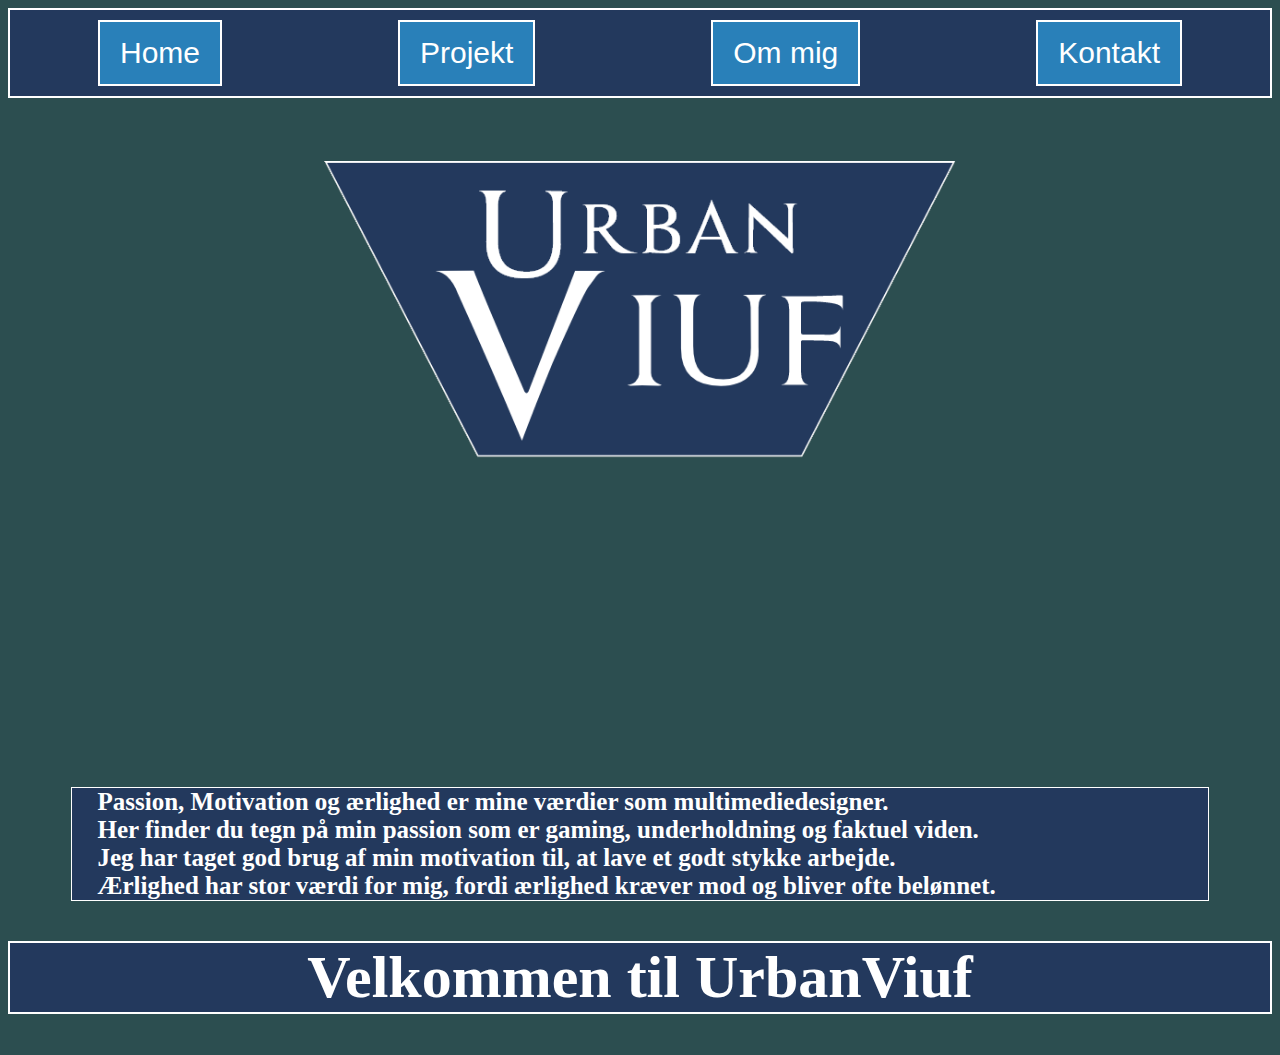
<file: index.html>
<!DOCTYPE html>
<html lang="da" dir="ltr">
  <head>
    <title> Lucas Viuf</title>
      <meta name="viewport" content="width=device-width, initial-scale=1">
      <link rel="stylesheet" href="styleeksamen.css">
    <meta charset="utf-8">
  </head>
  <body>
        <div class="container">
            <form action="index.html">
              <button>Home</button>
            </form>
            <form action="projekt.html">
              <button>Projekt</button>
            </form>
            <form action="ommig.html">
              <button>Om mig</button>
            </form>
            <form action="kontakt.html">
              <button>Kontakt</button>
            </form>

        </div>

        <img id="logoblue" src="codephotos/logoblue.png" alt="UrbanViuf Logo">
        <h2>Passion, Motivation og ærlighed er mine værdier som multimediedesigner.<br>
          Her finder du tegn på min passion som er gaming, underholdning og faktuel viden. <br>
          Jeg har taget god brug af min motivation til, at lave et godt stykke arbejde. <br>
          Ærlighed har stor værdi for mig, fordi ærlighed kræver mod og bliver ofte belønnet.
        </h2>
        <h1 id="velkomst">Velkommen til UrbanViuf</h1>
  </body>
</html>
</file>
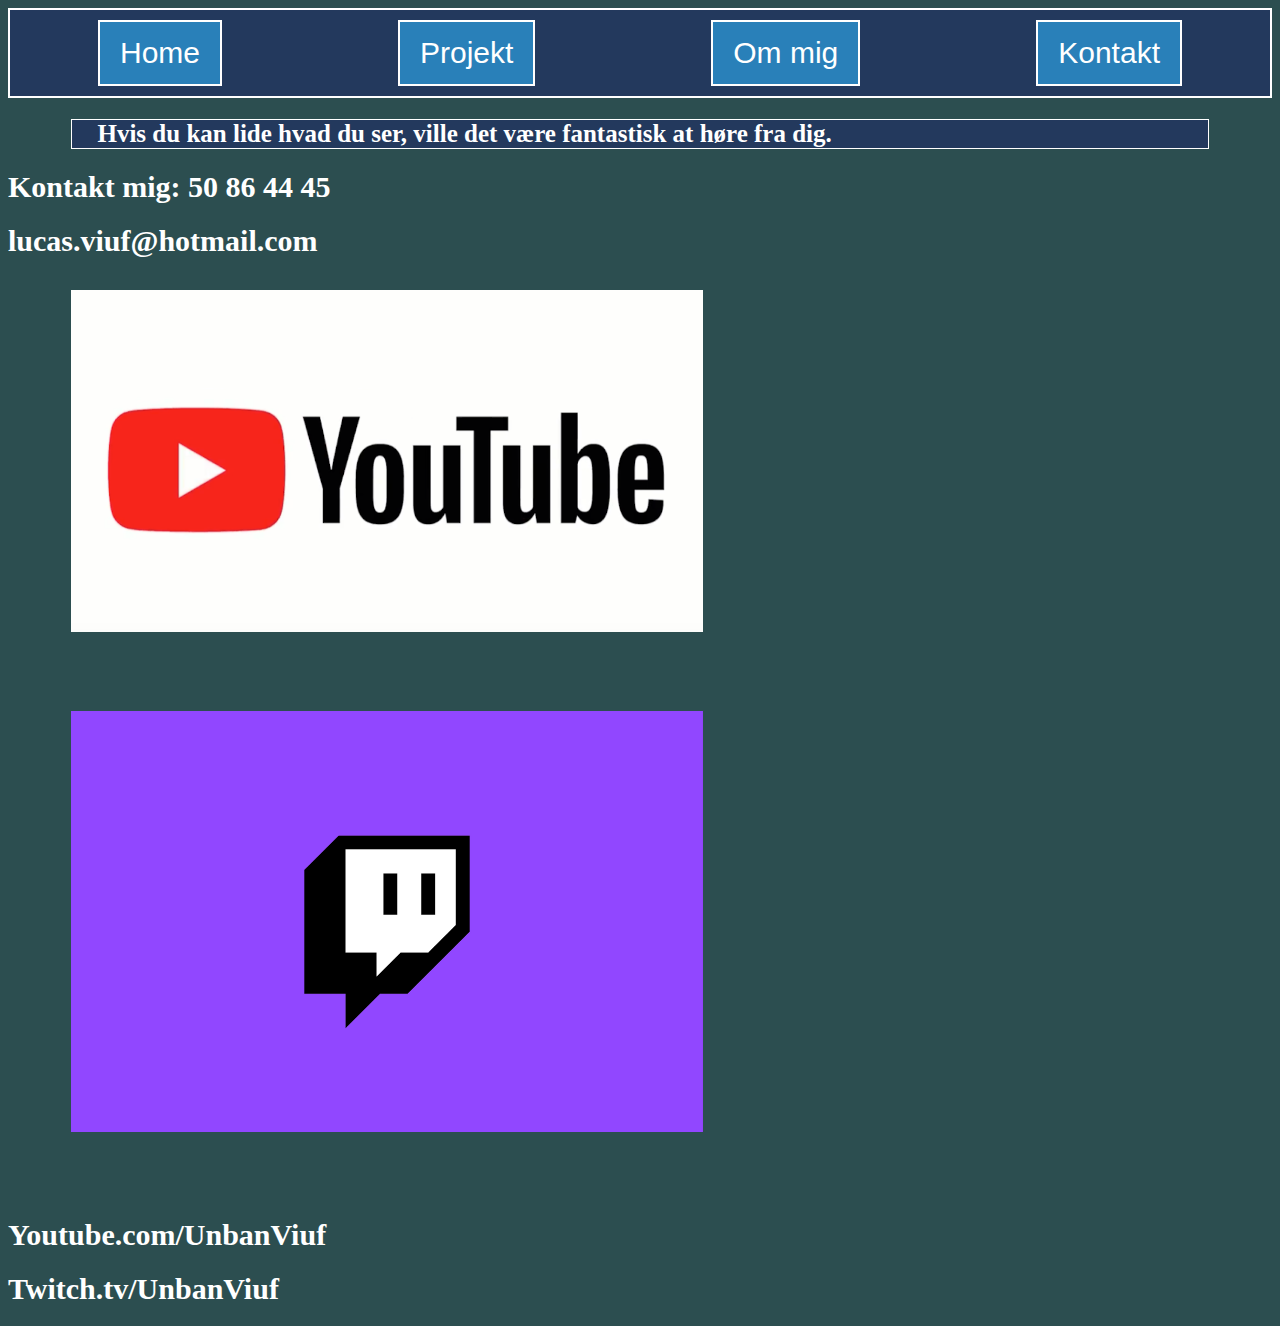
<file: kontakt.html>
<!DOCTYPE html>
<html lang="da" dir="ltr">
  <head>
    <title> Lucas Viuf</title>
      <meta name="viewport" content="width=device-width, initial-scale=1">
      <link rel="stylesheet" href="styleeksamen.css">
    <meta charset="utf-8">
  </head>
  <body>
        <nav class="container">
            <form action="index.html">
              <button>Home</button>
            </form>
            <form action="projekt.html">
              <button>Projekt</button>
            </form>
            <form action="ommig.html">
              <button>Om mig</button>
            </form>
            <form action="kontakt.html">
              <button>Kontakt</button>
            </form>

        </nav>
        <h2>Hvis du kan lide hvad du ser, ville det være fantastisk at høre fra dig.</h2>
        <h1>Kontakt mig: 50 86 44 45</h1>
        <h1>lucas.viuf@hotmail.com</h1>
        <img src="codephotos/youtubelogo.png" alt="official youtube logo">
        <img src="codephotos/twitchlogo.jpg" alt="official twitch logo">
        <h1>Youtube.com/UnbanViuf</h1>
        <h1>Twitch.tv/UnbanViuf</h1>

        </body>
</html>
</file>
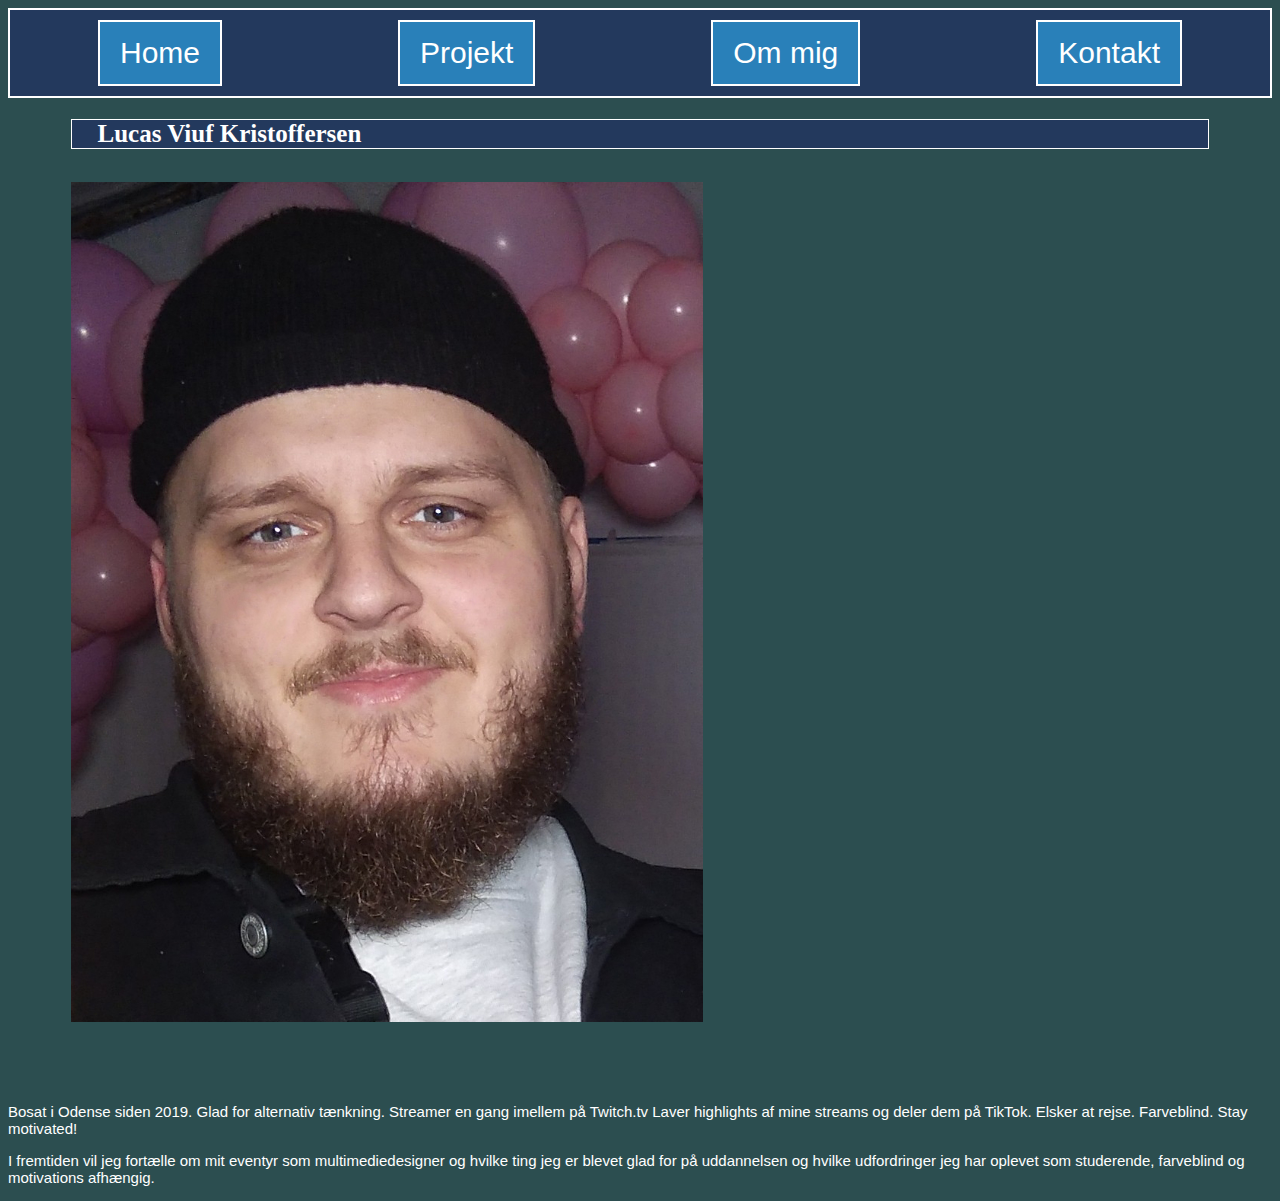
<file: ommig.html>
<!DOCTYPE html>
<html lang="da" dir="ltr">
  <head>
    <title> Lucas Viuf</title>
      <meta name="viewport" content="width=device-width, initial-scale=1">
      <link rel="stylesheet" href="styleeksamen.css">
    <meta charset="utf-8">
  </head>
  <body>
        <nav class="container">
            <form action="index.html">
              <button>Home </button>
            </form>
            <form action="projekt.html">
              <button>Projekt </button>
            </form>
            <form action="ommig.html">
              <button>Om mig </button>
            </form>
            <form action="kontakt.html">
              <button>Kontakt </button>
            </form>

        </nav>

        <h2>Lucas Viuf Kristoffersen</h2>
        <img src="codephotos/profilepic.jpg" alt="profile picture of Lucas">
        <p>Bosat i Odense siden 2019.

Glad for alternativ tænkning.
Streamer en gang imellem på Twitch.tv
Laver highlights af mine streams og deler dem på TikTok.
Elsker at rejse.
Farveblind.
Stay motivated!</p>
<p>I fremtiden vil jeg fortælle om mit eventyr som multimediedesigner og hvilke ting jeg er blevet glad for på uddannelsen og hvilke udfordringer jeg har oplevet som studerende, farveblind og motivations afhængig.</p>
  </body>
</html>
</file>
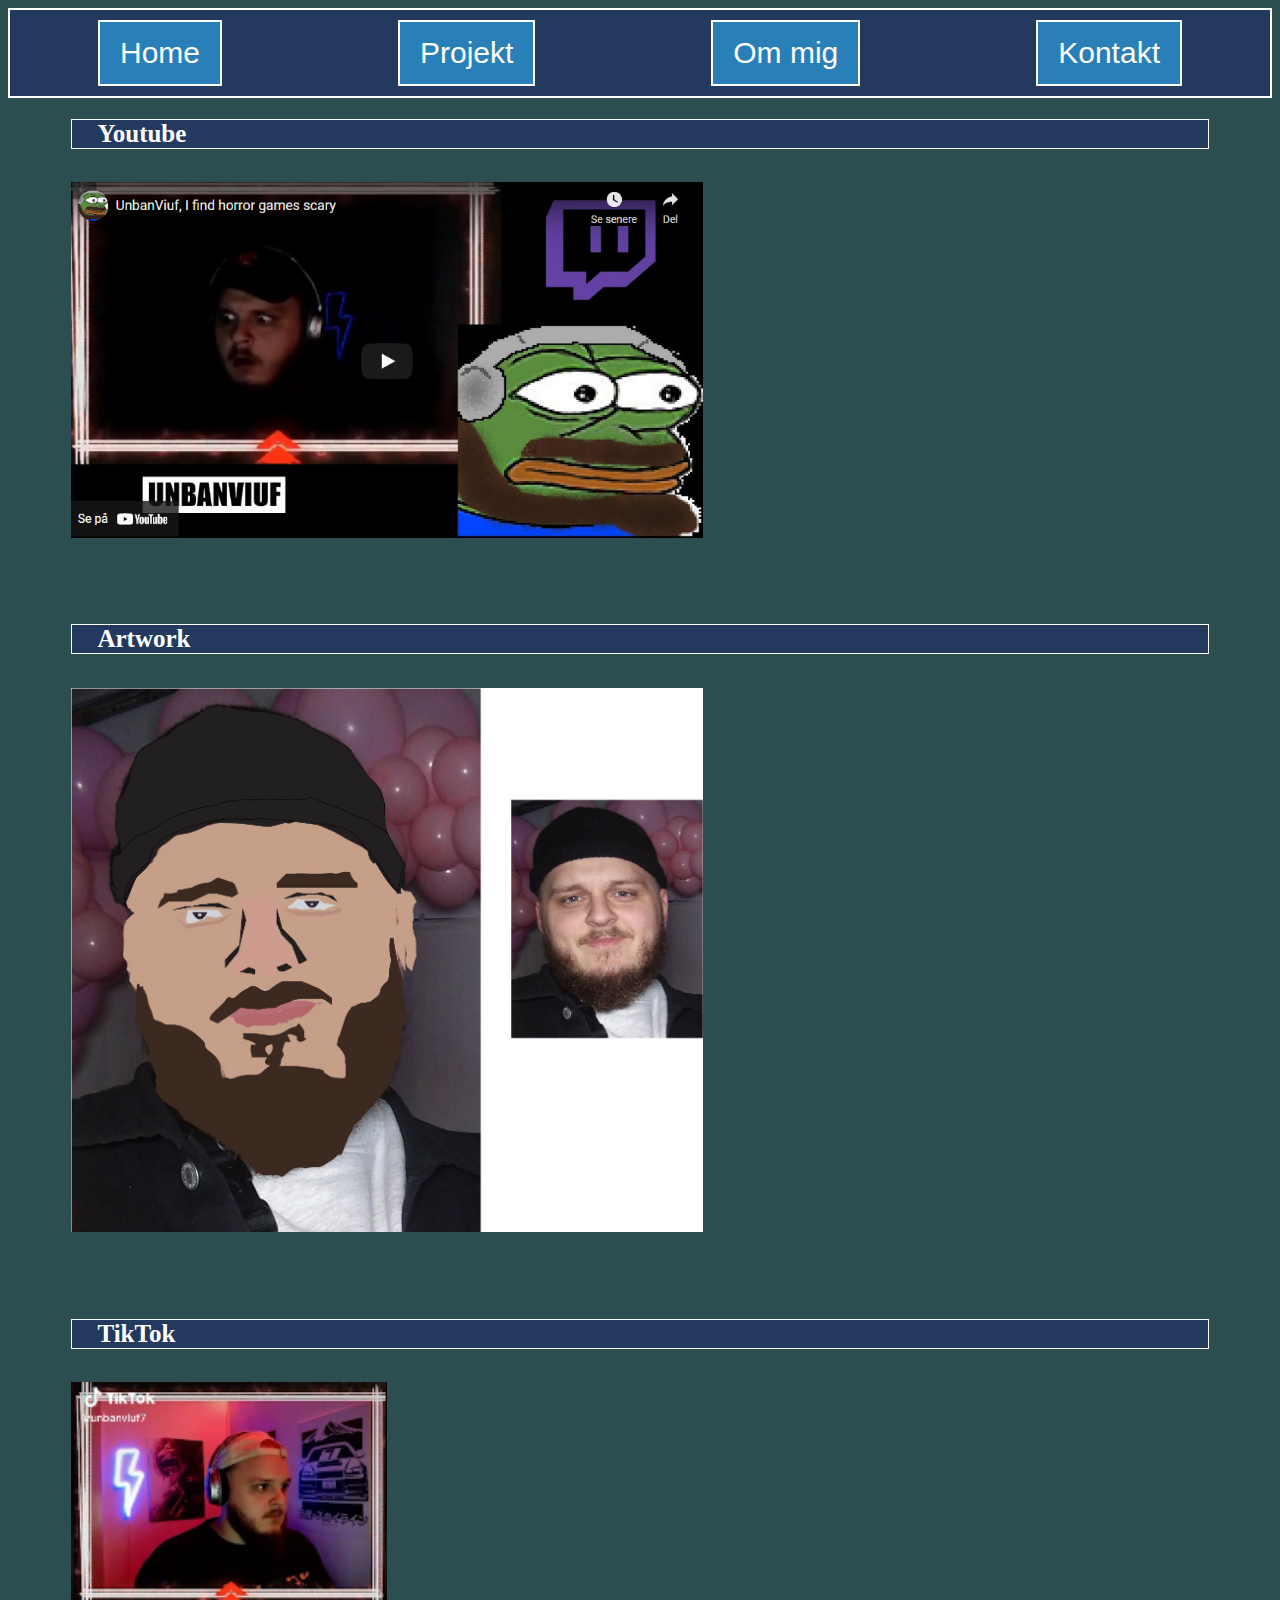
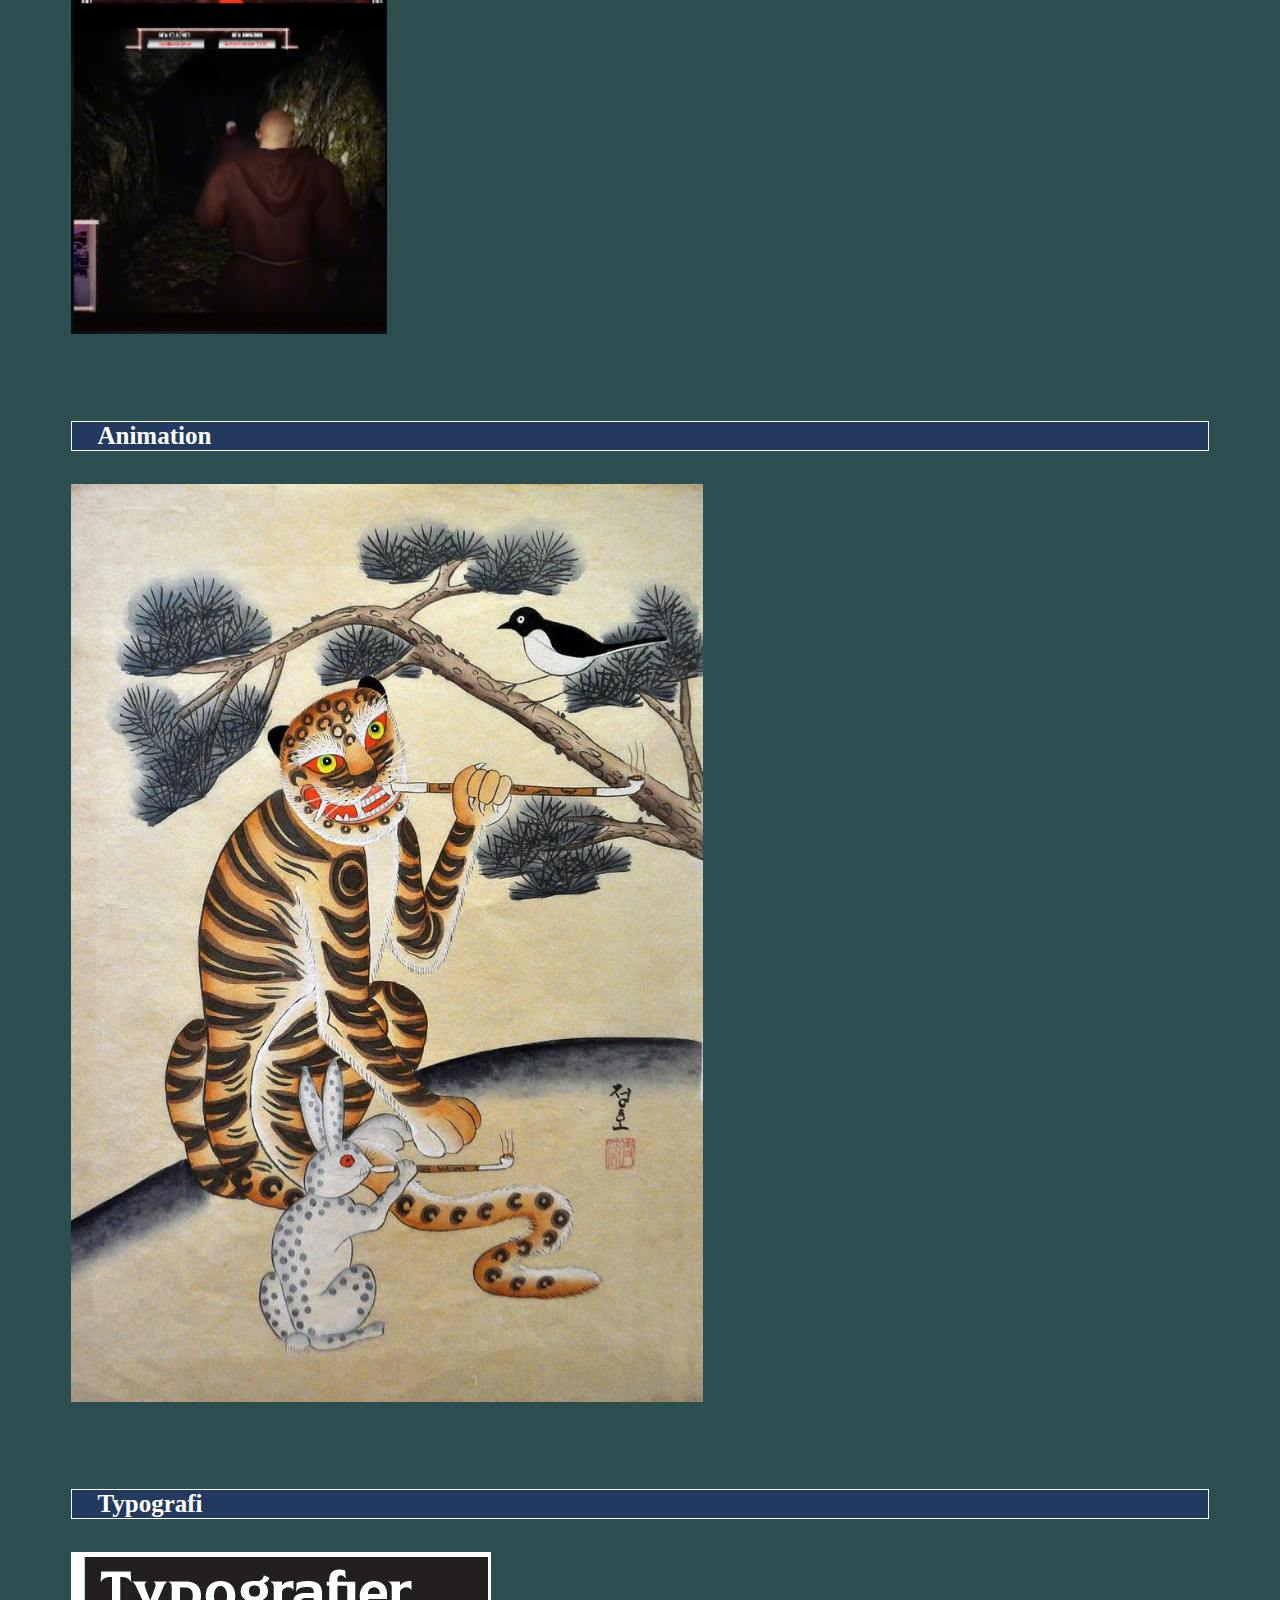
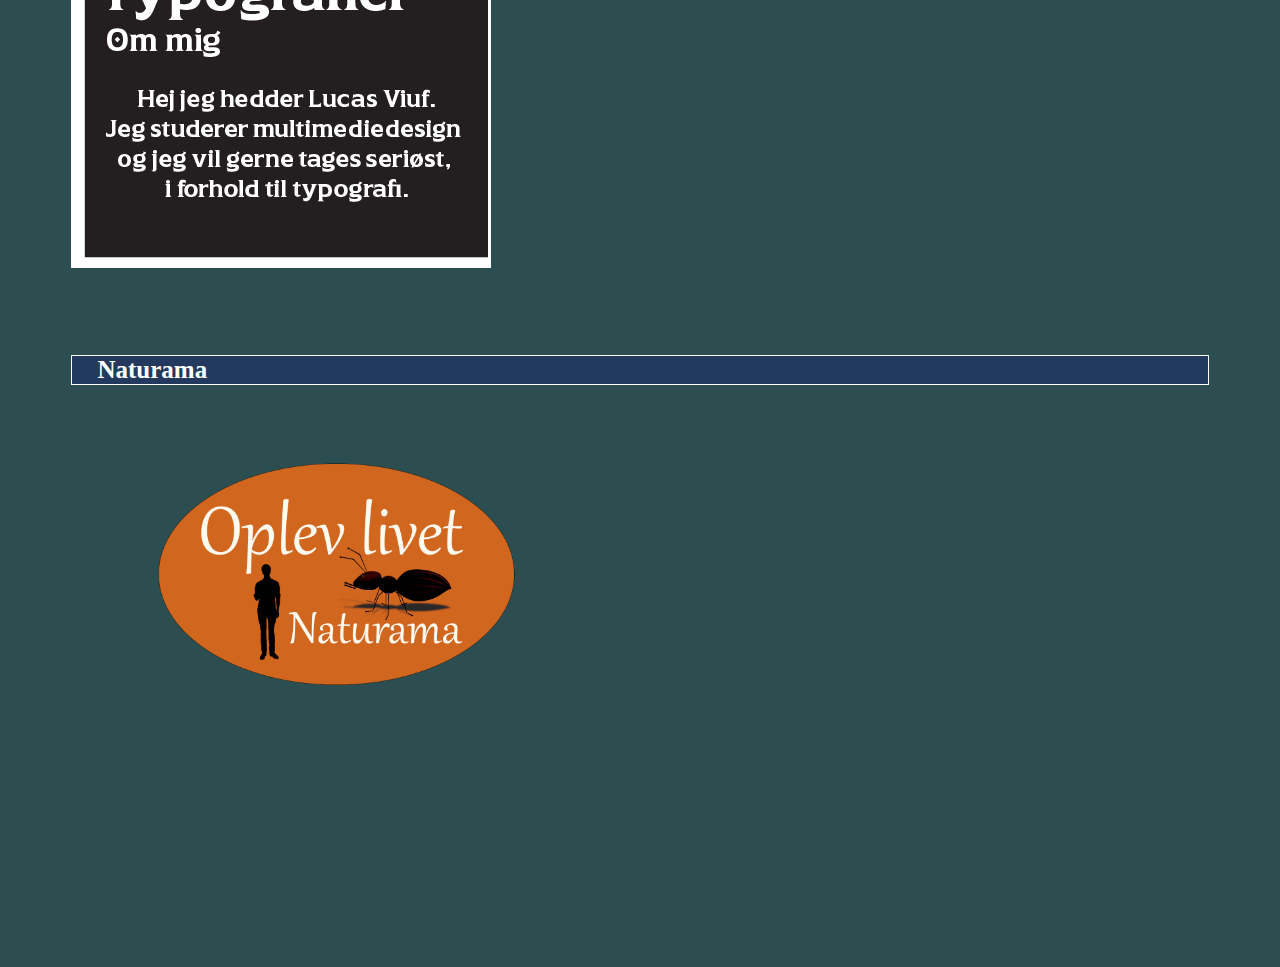
<file: projekt.html>
<!DOCTYPE html>
<html lang="da" dir="ltr">
  <head>
    <title> Lucas Viuf</title>
      <meta name="viewport" content="width=device-width, initial-scale=1">
      <link rel="stylesheet" href="styleeksamen.css">
    <meta charset="utf-8">
  </head>
  <body>
        <nav class="container">
            <form action="index.html">
              <button>Home</button>
            </form>
            <form action="projekt.html">
              <button>Projekt</button>
            </form>
            <form action="ommig.html">
              <button>Om mig</button>
            </form>
            <form action="kontakt.html">
              <button>Kontakt</button>
            </form>

        </nav>
        <h2>Youtube</h2>
        <a href="projekt1.html">  <img src="codephotos/tuberpic.png" alt="youtube thumbnail"></a>
        <h2>Artwork</h2>
        <a href="projekt2.html">  <img src="codephotos/artwork.jpg" alt="artwork profilepic"></a>
        <h2>TikTok</h2>
        <a href="projekt3.html">  <img src="codephotos/tiktok.png" alt="tiktok thumbnail scary"></a>
        <h2>Animation</h2>
        <a href="projekt4.html">  <img src="codephotos/koreacat.jpg" alt="animation of korean painting of a cat"></a>
        <h2>Typografi</h2>
        <a href="projekt5.html">  <img src="codephotos/typografi.png" alt="typografi font and styles"></a>
        <h2>Naturama</h2>
        <a href="projekt6.html">  <img id="insectlogo" src="codephotos/insectlogo.png" alt="insectlogo for vild med vilje project"></a>

  </body>
</html>
</file>
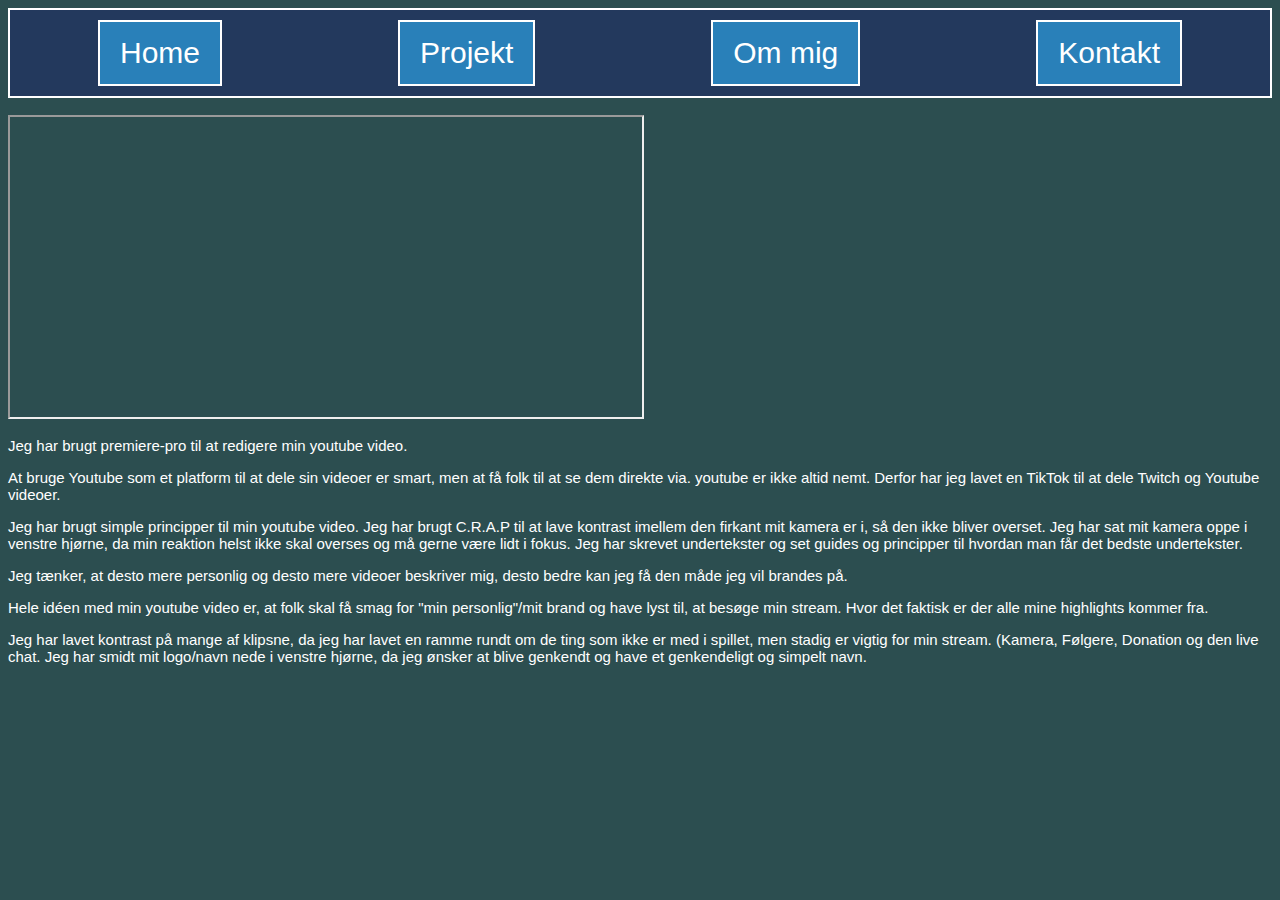
<file: projekt1.html>
<!DOCTYPE html>
<html lang="da" dir="ltr">
  <head>
    <title> Lucas Viuf</title>
      <meta name="viewport" content="width=device-width, initial-scale=1">
      <link rel="stylesheet" href="styleeksamen.css">
    <meta charset="utf-8">
  </head>
  <body>
        <nav class="container">
            <form action="index.html">
              <button>Home</button>
            </form>
            <form action="projekt.html">
              <button>Projekt</button>
            </form>
            <form action="ommig.html">
              <button>Om mig</button>
            </form>
            <form action="kontakt.html">
              <button>Kontakt</button>
            </form>

        </nav>
        <br>
        <iframe width="50%" height="300px"
src="https://www.youtube.com/embed/_qsbpgRJRnY">
</iframe>

        <p>Jeg har brugt premiere-pro til at redigere min youtube video.</p>
        <p>At bruge Youtube som et platform til at dele sin videoer er smart, men at få folk til at se dem direkte via. youtube er ikke altid nemt.
Derfor har jeg lavet en TikTok til at dele Twitch og Youtube videoer.</p>
<p>Jeg har brugt simple principper til min youtube video. Jeg har brugt C.R.A.P til at lave kontrast imellem den firkant mit kamera er i, så den ikke bliver overset.
Jeg har sat mit kamera oppe i venstre hjørne, da min reaktion helst ikke skal overses og må gerne være lidt i fokus. Jeg har skrevet undertekster og set guides og principper til hvordan man får det bedste undertekster.</p>
<p>Jeg tænker, at desto mere personlig og desto mere videoer beskriver mig, desto bedre kan jeg få den måde jeg vil brandes på.</p>
<p>Hele idéen med min youtube video er, at folk skal få smag for "min personlig"/mit brand og have lyst til, at besøge min stream. Hvor det faktisk er der alle mine highlights kommer fra.</p>
<p>Jeg har lavet kontrast på mange af klipsne, da jeg har lavet en ramme rundt om de ting som ikke er med i spillet, men stadig er vigtig for min stream. (Kamera, Følgere, Donation og den live chat.

Jeg har smidt mit logo/navn nede i venstre hjørne, da jeg ønsker at blive genkendt og have et genkendeligt og simpelt navn.</p>


  </body>
</html>
</file>
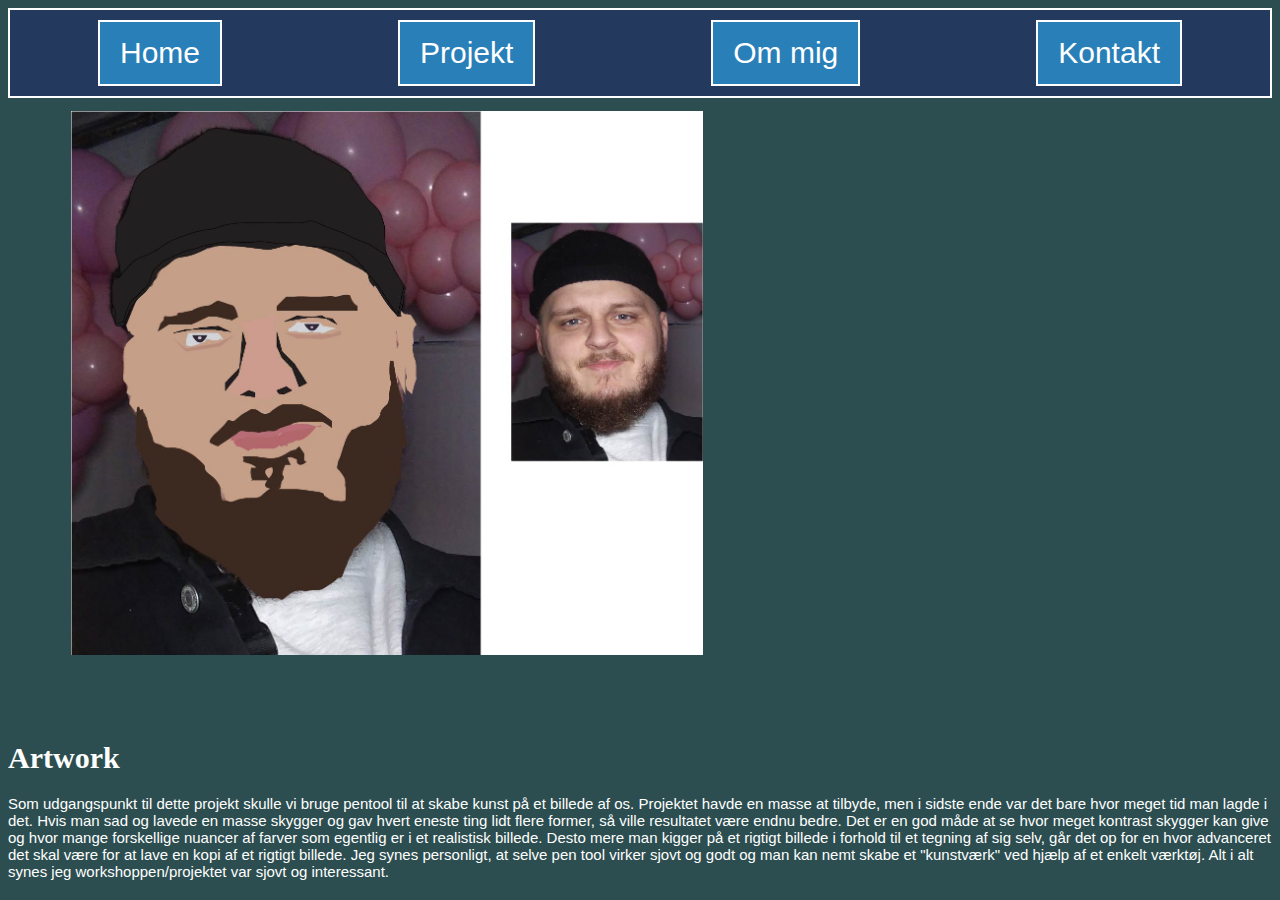
<file: projekt2.html>
<!DOCTYPE html>
<html lang="da" dir="ltr">
  <head>
    <title> Lucas Viuf</title>
      <meta name="viewport" content="width=device-width, initial-scale=1">
      <link rel="stylesheet" href="styleeksamen.css">
    <meta charset="utf-8">
  </head>
  <body>
        <nav class="container">
            <form action="index.html">
              <button>Home</button>
            </form>
            <form action="projekt.html">
              <button>Projekt</button>
            </form>
            <form action="ommig.html">
              <button>Om mig</button>
            </form>
            <form action="kontakt.html">
              <button>Kontakt</button>
            </form>
        </nav>
<img src="codephotos/artwork.jpg" alt="artwork profilepic">
<h1>Artwork</h1>
<p>Som udgangspunkt til dette projekt skulle vi bruge pentool til at skabe kunst på et billede af os.
Projektet havde en masse at tilbyde, men i sidste ende var det bare hvor meget tid man lagde i det.
Hvis man sad og lavede en masse skygger og gav hvert eneste ting lidt flere former, så ville resultatet være endnu bedre.
Det er en god måde at se hvor meget kontrast skygger kan give og hvor mange forskellige nuancer af farver som egentlig er i et realistisk billede.
Desto mere man kigger på et rigtigt billede i forhold til et tegning af sig selv, går det op for en hvor advanceret det skal være for at lave en kopi af et rigtigt billede.
Jeg synes personligt, at selve pen tool virker sjovt og godt og man kan nemt skabe et "kunstværk" ved hjælp af et enkelt værktøj.
Alt i alt synes jeg workshoppen/projektet var sjovt og interessant.</p>

  </body>
</html>
</file>
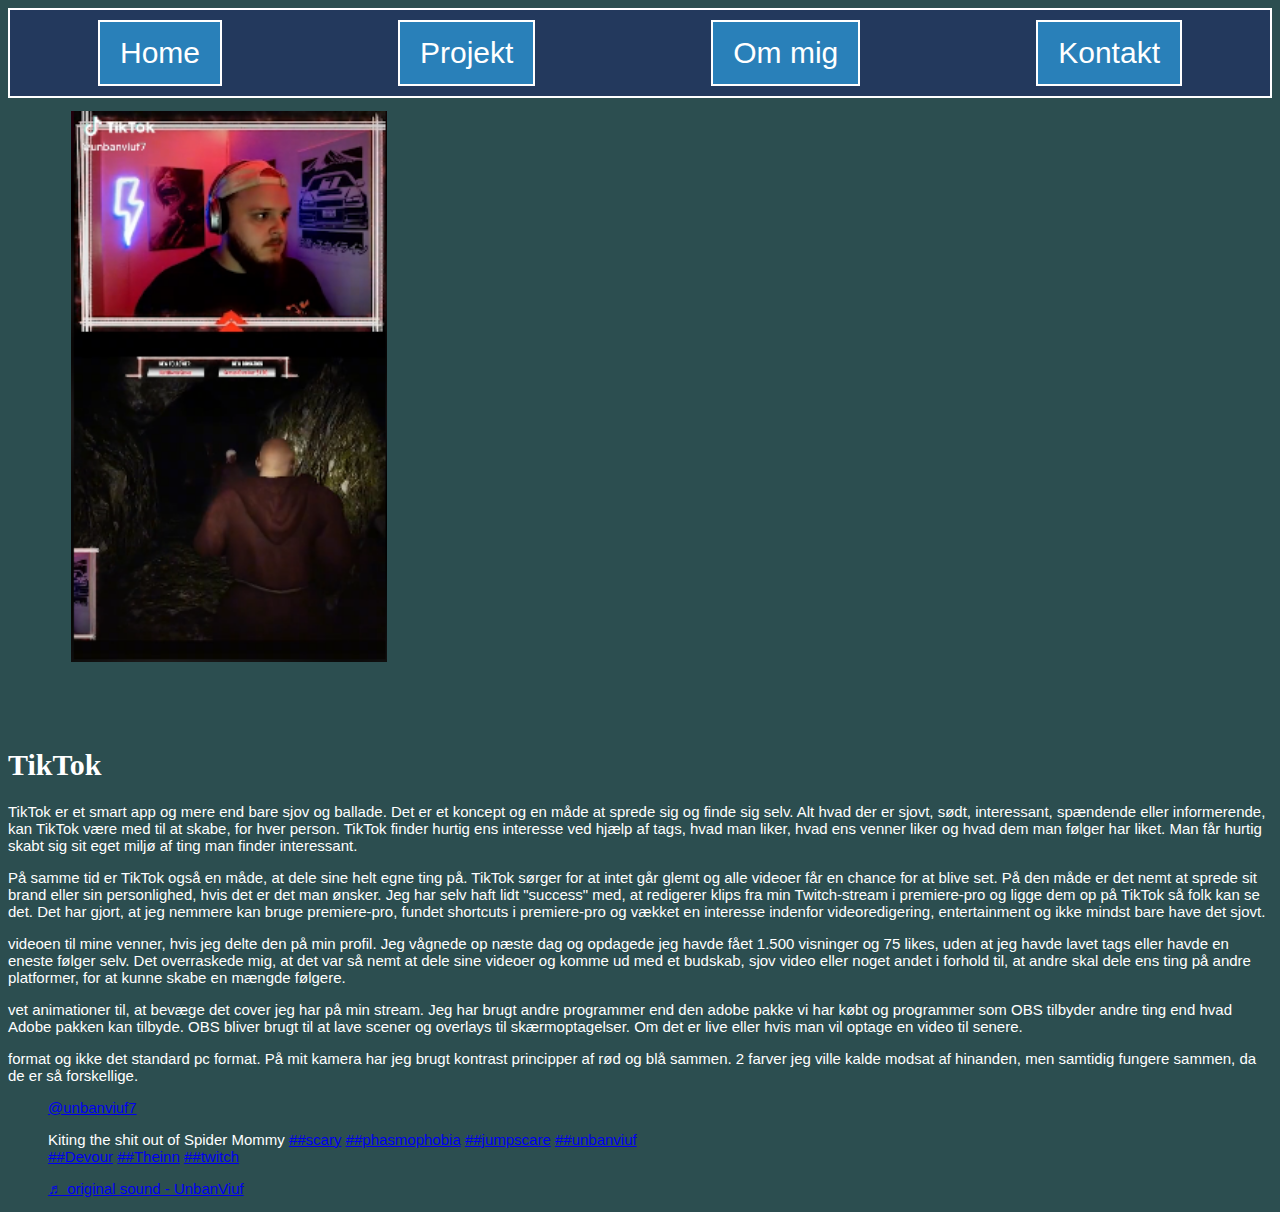
<file: projekt3.html>
<!DOCTYPE html>
<html lang="da" dir="ltr">
  <head>
    <title> Lucas Viuf</title>
      <meta name="viewport" content="width=device-width, initial-scale=1">
      <link rel="stylesheet" href="styleeksamen.css">
    <meta charset="utf-8">
  </head>
  <body>
        <nav class="container">
            <form action="index.html">
              <button>Home</button>
            </form>
            <form action="projekt.html">
              <button>Projekt</button>
            </form>
            <form action="ommig.html">
              <button>Om mig</button>
            </form>
            <form action="kontakt.html">
              <button>Kontakt</button>
            </form>

        </nav>
<img src="codephotos/tiktok.png" alt="tiktok thumbnail scary">
<h1>TikTok</h1>
<p>TikTok er et smart app og mere end bare sjov og ballade.
Det er et koncept og en måde at sprede sig og finde sig selv.
Alt hvad der er sjovt, sødt, interessant, spændende eller informerende, kan TikTok være med til at skabe, for hver person. TikTok finder hurtig ens interesse ved hjælp af tags, hvad man liker, hvad ens venner liker og hvad dem man følger har liket.
Man får hurtig skabt sig sit eget miljø af ting man finder interessant.</p>
<p>På samme tid er TikTok også en måde, at dele sine helt egne ting på. TikTok sørger for at intet går glemt og alle videoer får en chance for at blive set.
På den måde er det nemt at sprede sit brand eller sin personlighed, hvis det er det man ønsker.
Jeg har selv haft lidt "success" med, at redigerer klips fra min Twitch-stream i premiere-pro og ligge dem op på TikTok så folk kan se det. Det har gjort, at jeg nemmere kan bruge premiere-pro, fundet shortcuts i premiere-pro og vækket en interesse indenfor videoredigering, entertainment og ikke mindst bare have det sjovt.</p>
<p>videoen til mine venner, hvis jeg delte den på min profil.
Jeg vågnede op næste dag og opdagede jeg havde fået 1.500 visninger og 75 likes, uden at jeg havde lavet tags eller havde en eneste følger selv.
Det overraskede mig, at det var så nemt at dele sine videoer og komme ud med et budskab, sjov video eller noget andet i forhold til, at andre skal dele ens ting på andre platformer, for at kunne skabe en mængde følgere.</p>
<p>vet animationer til, at bevæge det cover jeg har på min stream.
Jeg har brugt andre programmer end den adobe pakke vi har købt og programmer som OBS tilbyder andre ting end hvad Adobe pakken kan tilbyde. OBS bliver brugt til at lave scener og overlays til skærmoptagelser. Om det er live eller hvis man vil optage en video til senere.</p>
<p>format og ikke det standard pc format.
På mit kamera har jeg brugt kontrast principper af rød og blå sammen.
2 farver jeg ville kalde modsat af hinanden, men samtidig fungere sammen, da de er så forskellige.</p>
<blockquote class="tiktok-embed" cite="https://www.tiktok.com/@unbanviuf7/video/7025976933103963397" data-video-id="7025976933103963397" style="max-width: 605px;min-width: 325px;" > <section> <a target="_blank" title="@unbanviuf7" href="https://www.tiktok.com/@unbanviuf7">@unbanviuf7</a> <p>Kiting the shit out of Spider Mommy <a title="scary" target="_blank" href="https://www.tiktok.com/tag/scary">##scary</a> <a title="phasmophobia" target="_blank" href="https://www.tiktok.com/tag/phasmophobia">##phasmophobia</a> <a title="jumpscare" target="_blank" href="https://www.tiktok.com/tag/jumpscare">##jumpscare</a> <a title="unbanviuf" target="_blank" href="https://www.tiktok.com/tag/unbanviuf">##unbanviuf</a> <a title="devour" target="_blank" href="https://www.tiktok.com/tag/devour">##Devour</a> <a title="theinn" target="_blank" href="https://www.tiktok.com/tag/theinn">##Theinn</a> <a title="twitch" target="_blank" href="https://www.tiktok.com/tag/twitch">##twitch</a></p> <a target="_blank" title="♬ original sound - UnbanViuf" href="https://www.tiktok.com/music/original-sound-7025976741592189702">♬ original sound - UnbanViuf</a> </section> </blockquote> <script async src="https://www.tiktok.com/embed.js"></script>

          </body>
        </html>
</file>
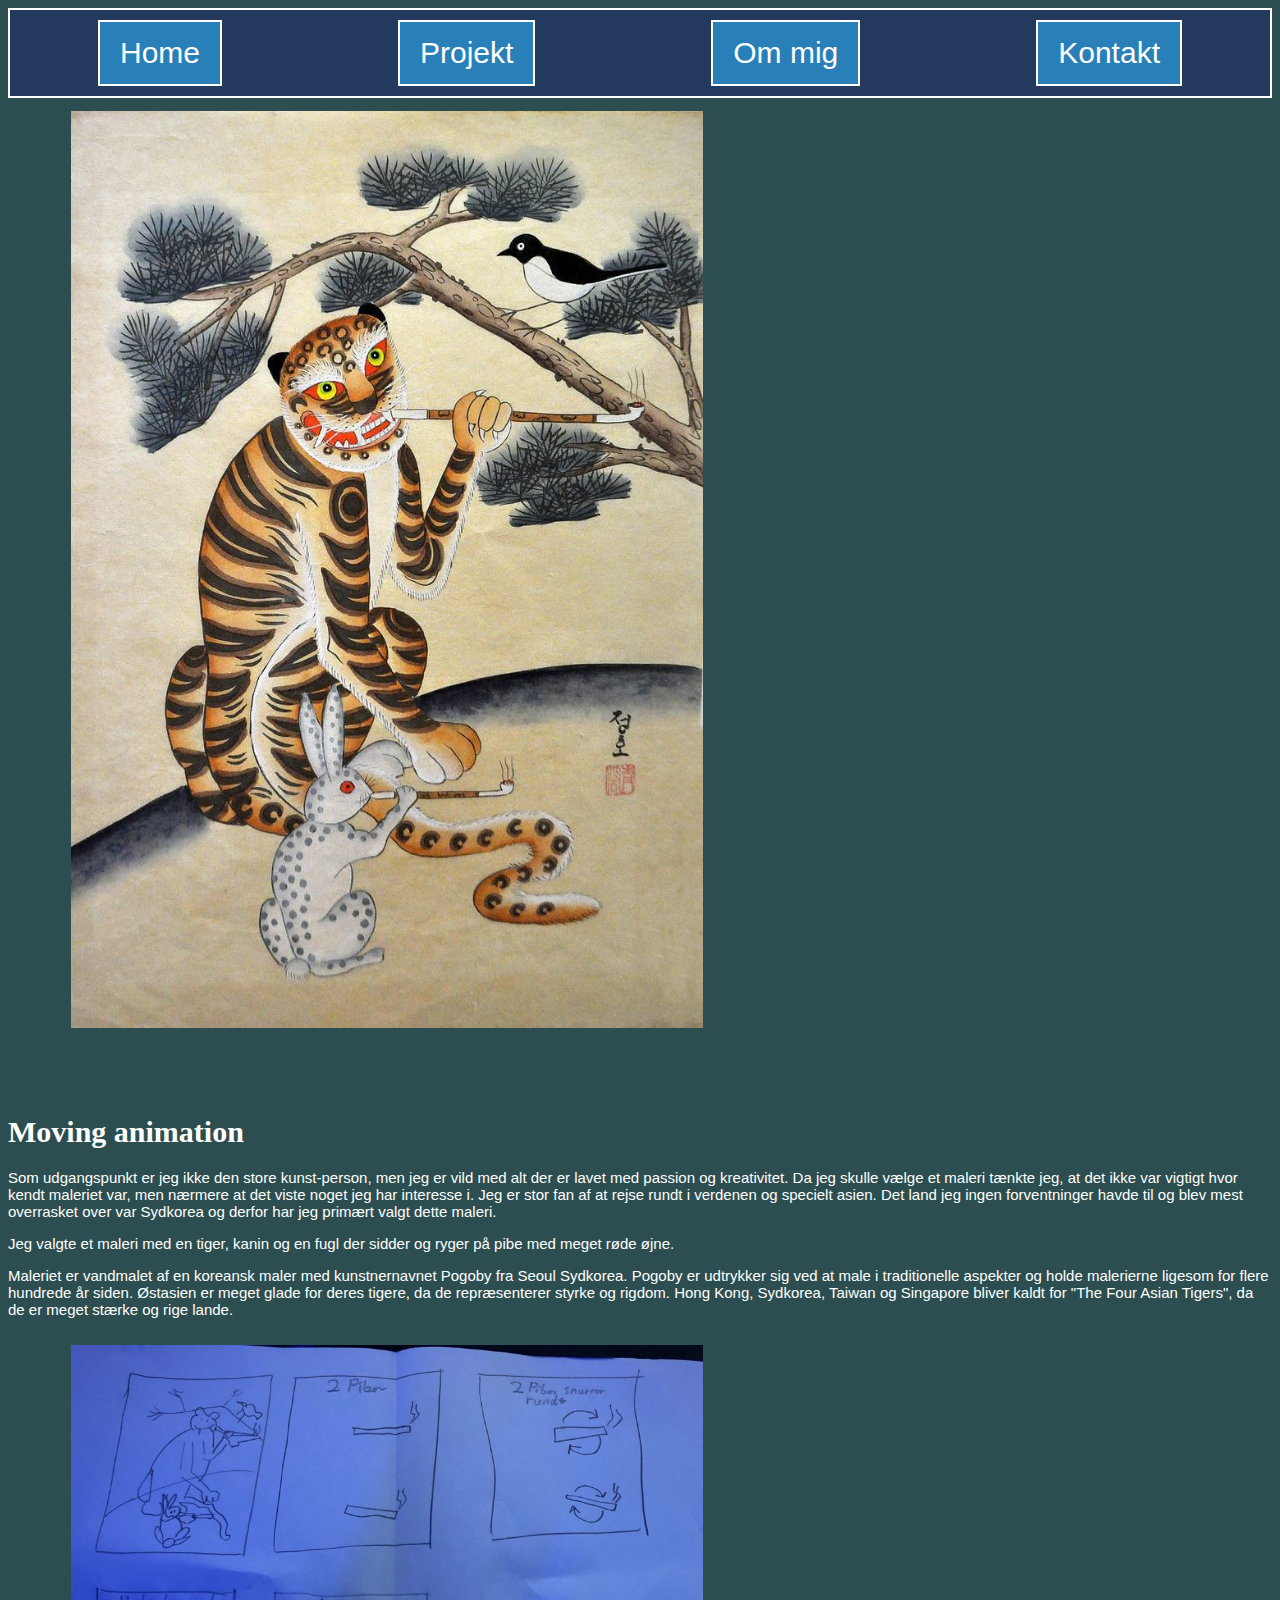
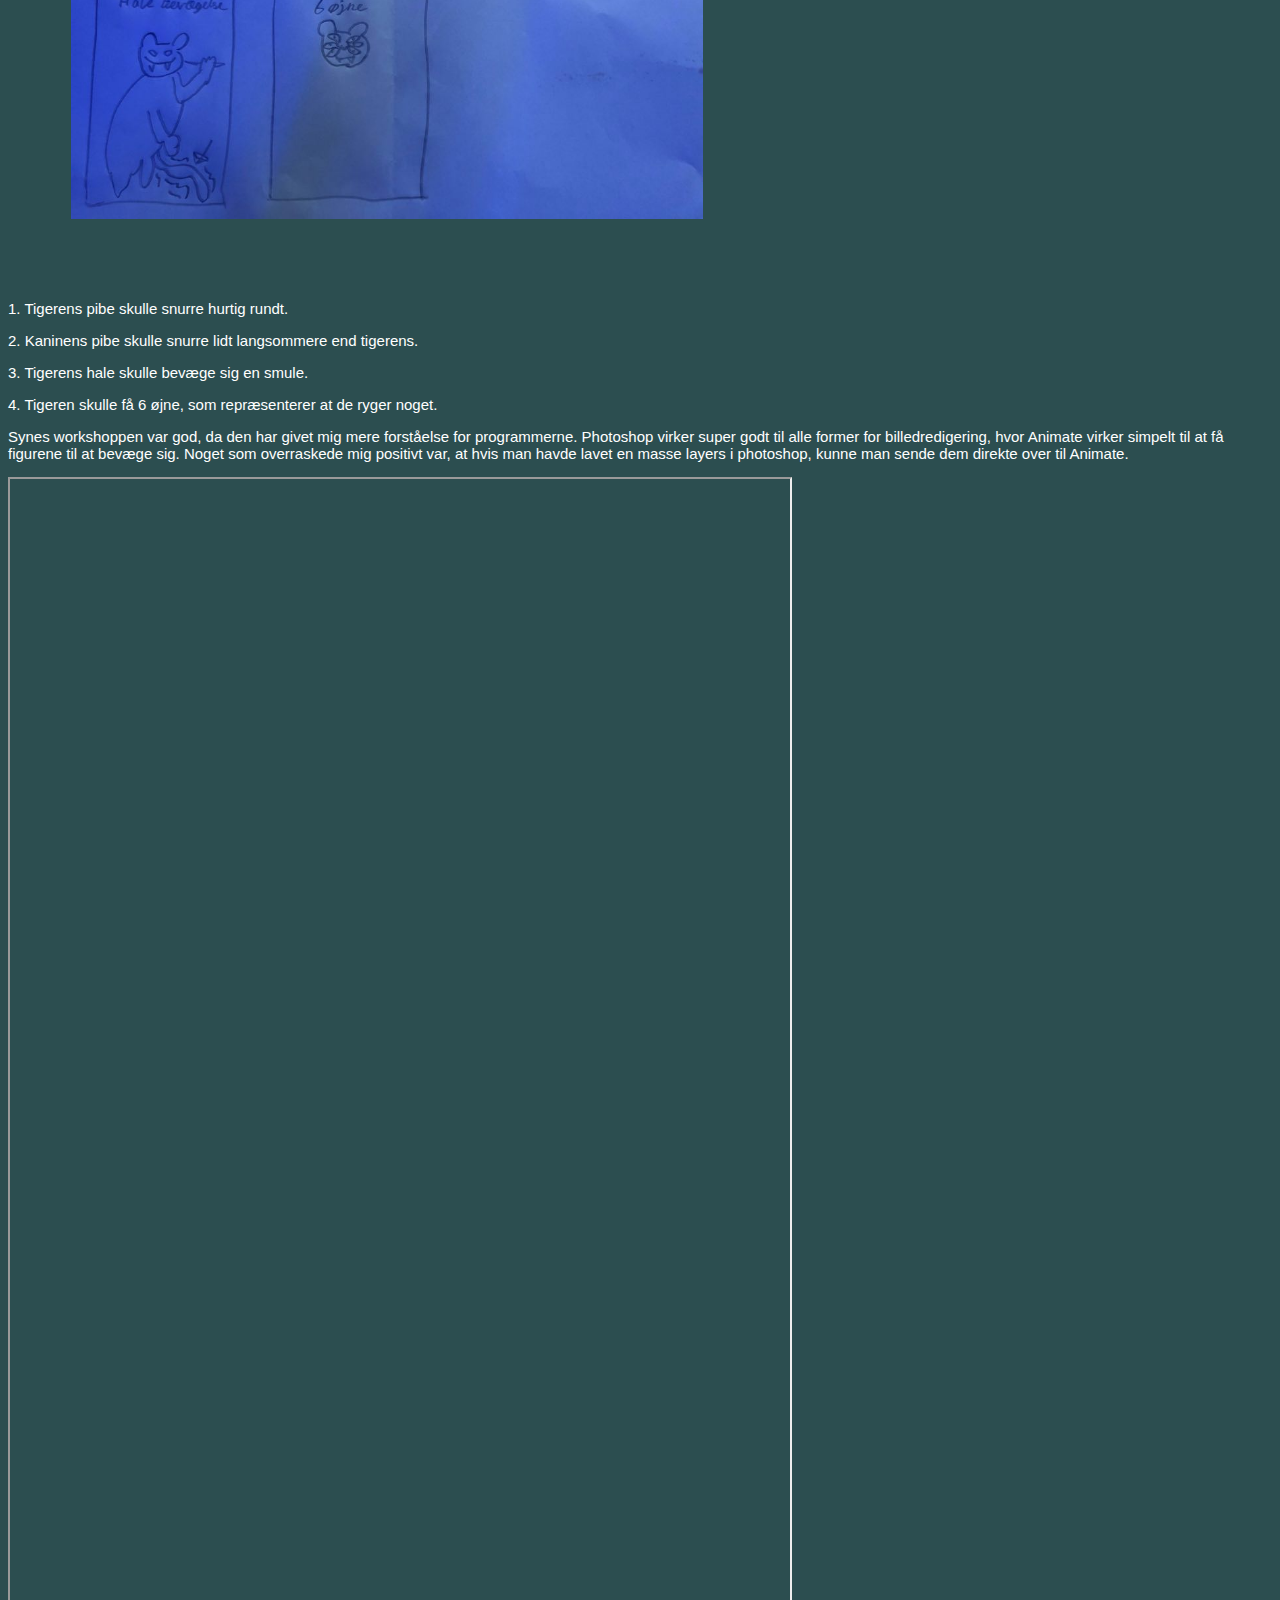
<file: projekt4.html>
<!DOCTYPE html>
<html lang="da" dir="ltr">
  <head>
    <title> Lucas Viuf</title>
      <meta name="viewport" content="width=device-width, initial-scale=1">
      <link rel="stylesheet" href="styleeksamen.css">
    <meta charset="utf-8">
  </head>
  <body>
        <nav class="container">
            <form action="index.html">
              <button>Home</button>
            </form>
            <form action="projekt.html">
              <button>Projekt</button>
            </form>
            <form action="ommig.html">
              <button>Om mig</button>
            </form>
            <form action="kontakt.html">
              <button>Kontakt</button>
            </form>

        </nav>

<img src="codephotos/koreacat.jpg" alt="animation of korean painting of a cat">
<h1>Moving animation</h1>

<p>Som udgangspunkt er jeg ikke den store kunst-person, men jeg er vild med alt der er lavet med passion og kreativitet.
Da jeg skulle vælge et maleri tænkte jeg, at det ikke var vigtigt hvor kendt maleriet var, men nærmere at det viste noget jeg har interesse i. Jeg er stor fan af at rejse rundt i verdenen og specielt asien.
Det land jeg ingen forventninger havde til og blev mest overrasket over var Sydkorea og derfor har jeg primært valgt dette maleri.
</p>
<p>
Jeg valgte et maleri med en tiger, kanin og en fugl der sidder og ryger på pibe med meget røde øjne.</p>
<p>Maleriet er vandmalet af en koreansk maler med kunstnernavnet Pogoby fra Seoul Sydkorea.
Pogoby er udtrykker sig ved at male i traditionelle aspekter og holde malerierne ligesom for flere hundrede år siden.
Østasien er meget glade for deres tigere, da de repræsenterer styrke og rigdom.
Hong Kong, Sydkorea, Taiwan og Singapore bliver kaldt for "The Four Asian Tigers", da de er meget stærke og rige lande.</p>

<img src="codephotos/artboardcat.png" alt="animation of korean painting of a cat">
<p>1. Tigerens pibe skulle snurre hurtig rundt.</p>
<p>2. Kaninens pibe skulle snurre lidt langsommere end tigerens.</p>
<p>3. Tigerens hale skulle bevæge sig en smule.</p>
<p>4. Tigeren skulle få 6 øjne, som repræsenterer at de ryger noget.</p>
<p>Synes workshoppen var god, da den har givet mig mere forståelse for programmerne.
Photoshop virker super godt til alle former for billedredigering, hvor Animate virker simpelt til at få figurene til at bevæge sig.
Noget som overraskede mig positivt var, at hvis man havde lavet en masse layers i photoshop, kunne man sende dem direkte over til Animate.</p>
<iframe width="780" height="1130"
src="http://proces.urbanviuf.com/koreananimation/Catpainting.html">
</iframe>
          </body>
        </html>
</file>
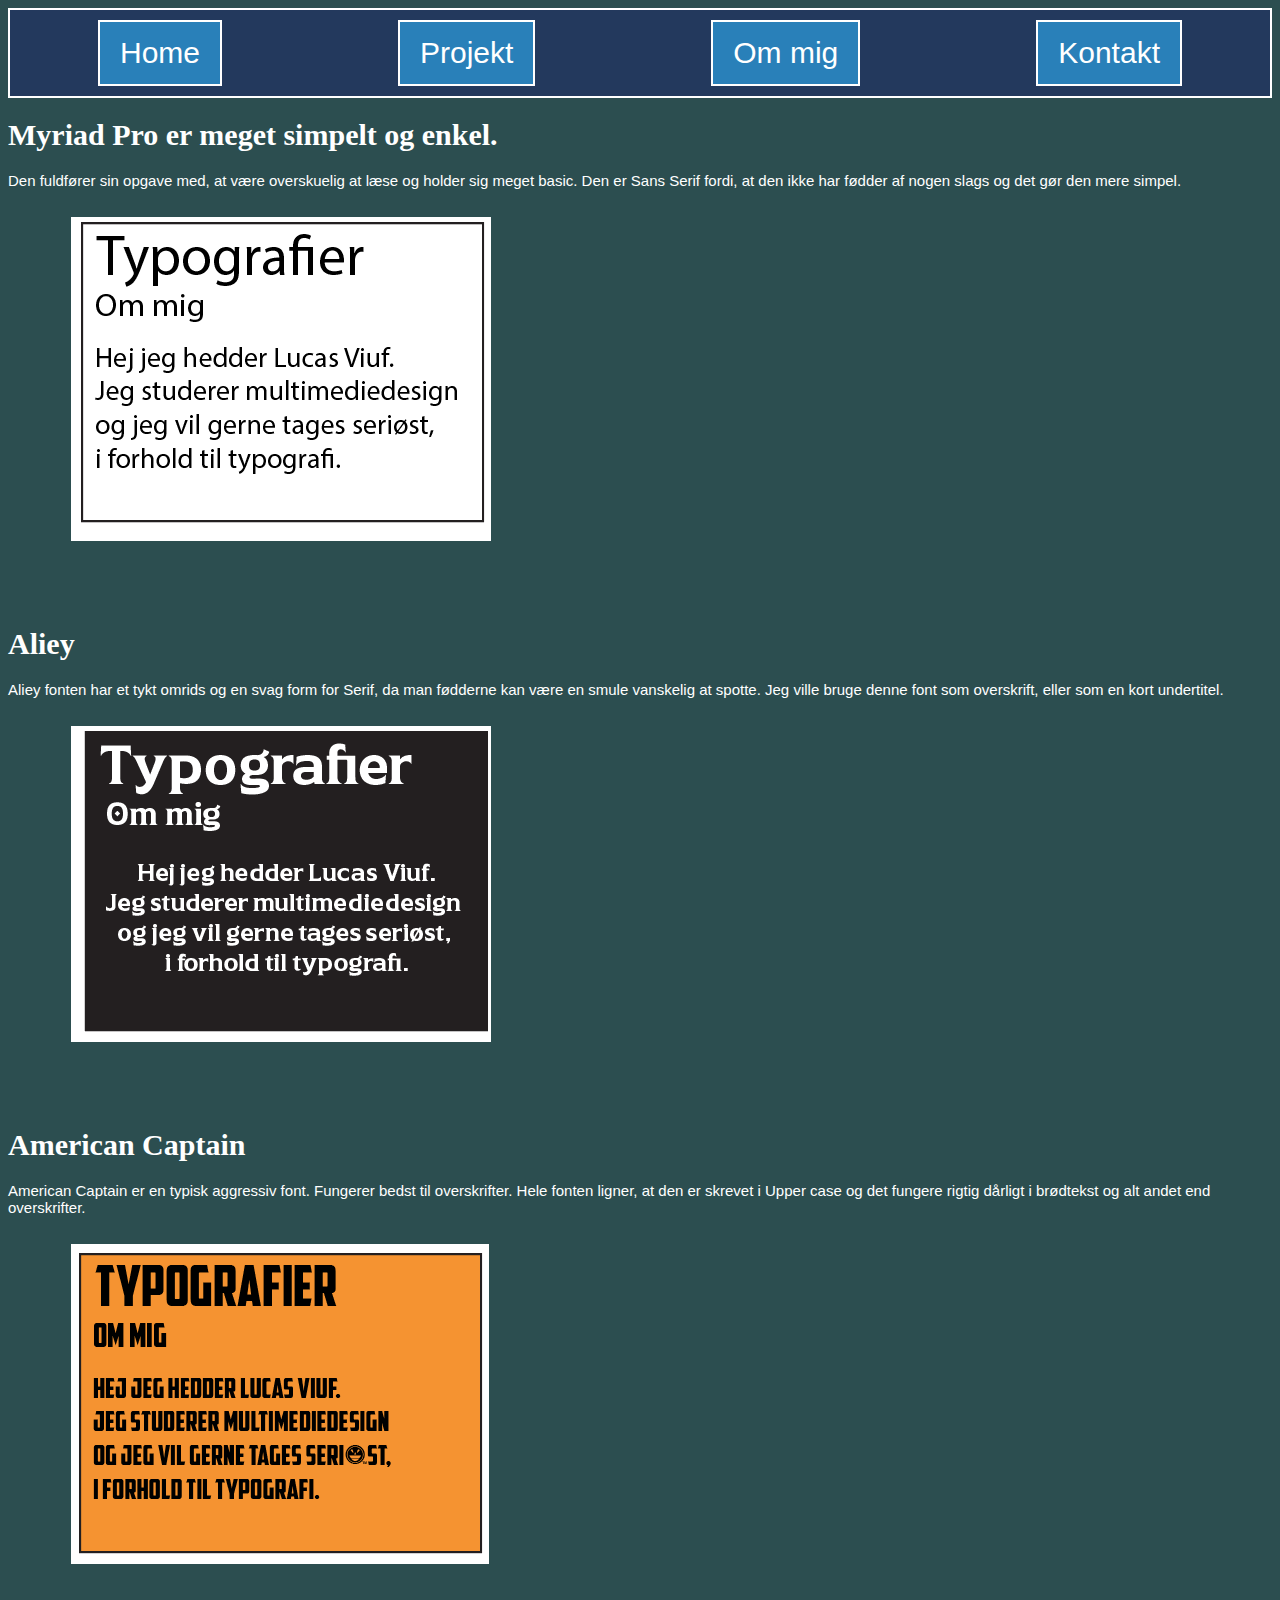
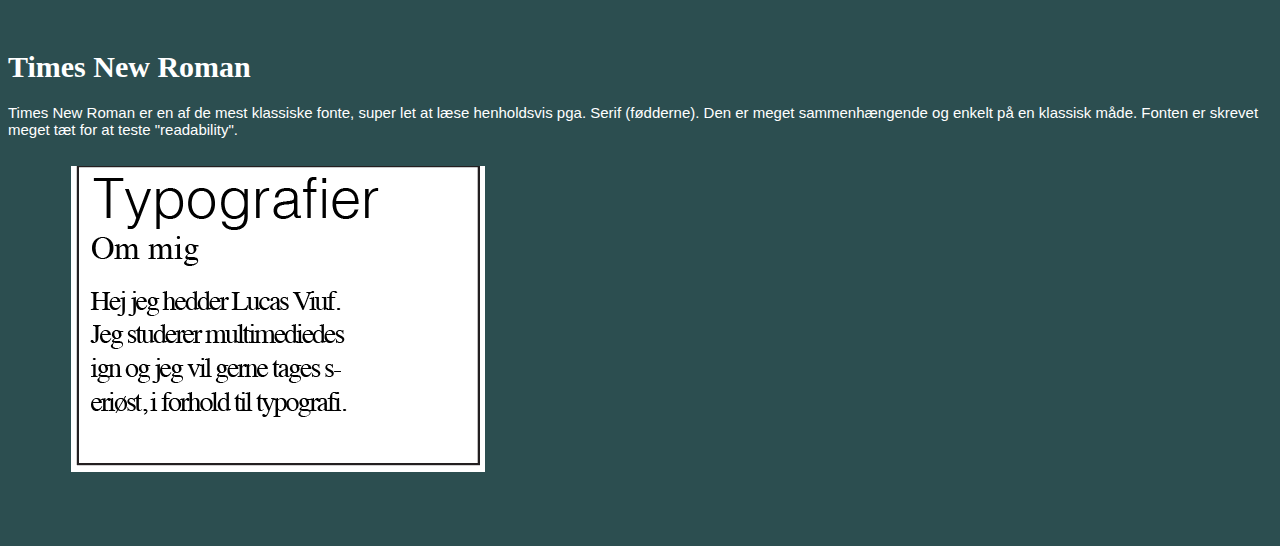
<file: projekt5.html>
<!DOCTYPE html>
<html lang="da" dir="ltr">
  <head>
    <title> Lucas Viuf</title>
      <meta name="viewport" content="width=device-width, initial-scale=1">
      <link rel="stylesheet" href="styleeksamen.css">
    <meta charset="utf-8">
  </head>
  <body>
        <nav class="container">
            <form action="index.html">
              <button>Home</button>
            </form>
            <form action="projekt.html">
              <button>Projekt</button>
            </form>
            <form action="ommig.html">
              <button>Om mig</button>
            </form>
            <form action="kontakt.html">
              <button>Kontakt</button>
            </form>

        </nav>

<h1>Myriad Pro er meget simpelt og enkel.</h1>
<p>
Den fuldfører sin opgave med, at være overskuelig at læse og holder sig meget basic.
Den er Sans Serif fordi, at den ikke har fødder af nogen slags og det gør den mere simpel.</p>

<img src="codephotos/typografi1.png" alt="typografi font and styles">
<h1>Aliey</h1>
<p>
Aliey fonten har et tykt omrids og en svag form for Serif, da man fødderne kan være en smule vanskelig at spotte.
Jeg ville bruge denne font som overskrift, eller som en kort undertitel.</p>
<img src="codephotos/typografi.png" alt="typografi font and styles">
<h1>American Captain</h1>
<p> American Captain er en typisk aggressiv font. Fungerer bedst til overskrifter.
Hele fonten ligner, at den er skrevet i Upper case og det fungere rigtig dårligt i brødtekst og alt andet end overskrifter.</p>
<img src="codephotos/typografi2.png" alt="typografi font and styles">
<h1>Times New Roman</h1>
<p> Times New Roman er en af de mest klassiske fonte, super let at læse henholdsvis pga. Serif (fødderne).
Den er meget sammenhængende og enkelt på en klassisk måde.
Fonten er skrevet meget tæt for at teste "readability".</p>
<img src="codephotos/typografi3.png" alt="typografi font and styles">
          </body>
        </html>
</file>
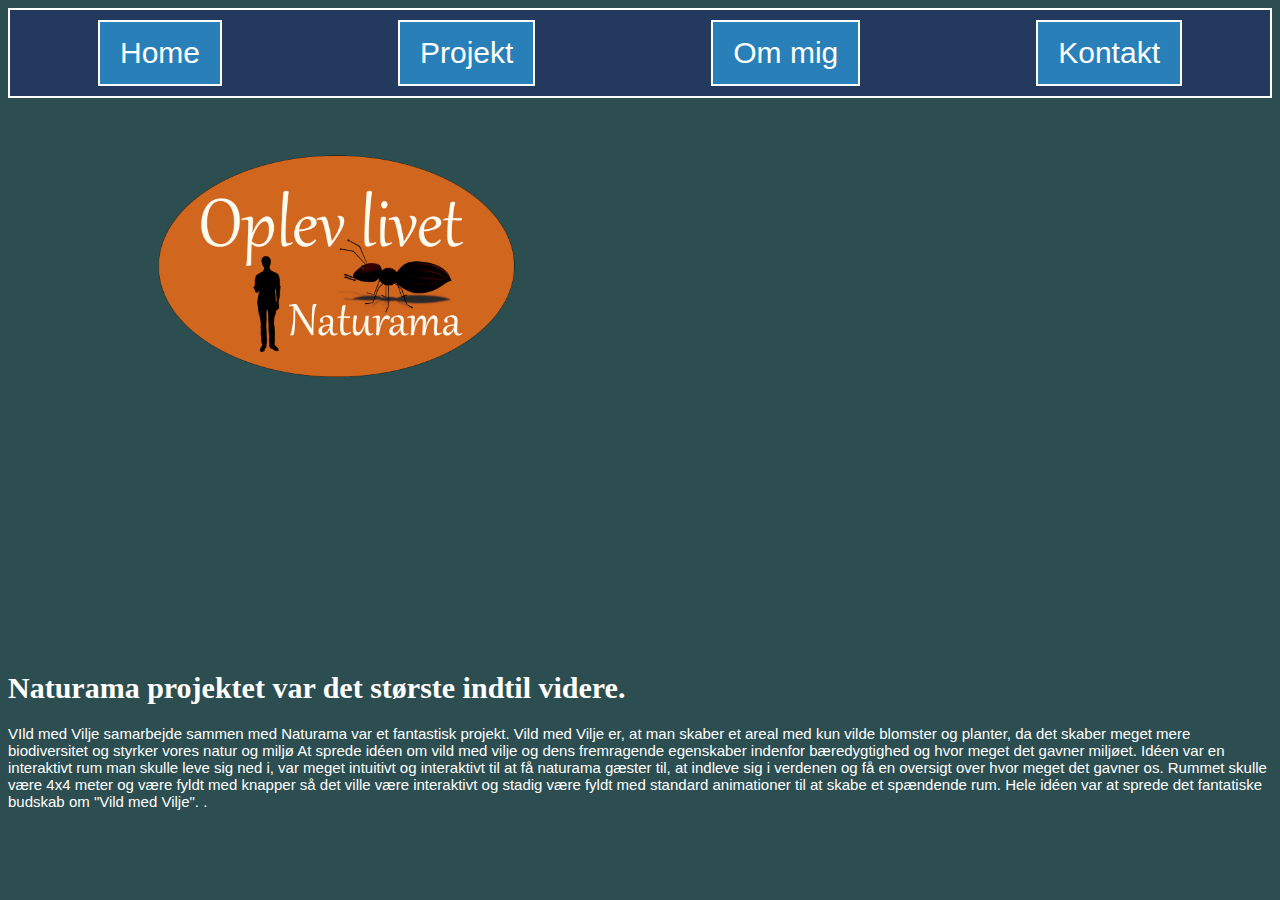
<file: projekt6.html>
<!DOCTYPE html>
<html lang="da" dir="ltr">
  <head>
    <title> Lucas Viuf</title>
      <meta name="viewport" content="width=device-width, initial-scale=1">
      <link rel="stylesheet" href="styleeksamen.css">
    <meta charset="utf-8">
  </head>
  <body>
        <nav class="container">
            <form action="index.html">
              <button>Home</button>
            </form>
            <form action="projekt.html">
              <button>Projekt</button>
            </form>
            <form action="ommig.html">
              <button>Om mig</button>
            </form>
            <form action="kontakt.html">
              <button>Kontakt</button>
            </form>

        </nav>
<img src="codephotos/insectlogo.png" alt="insectlogo for vild med vilje project">

<h1>Naturama projektet var det største indtil videre.</h1>
<p>
VIld med Vilje samarbejde sammen med Naturama var et fantastisk projekt.
Vild med Vilje er, at man skaber et areal med kun vilde blomster og planter, da det skaber meget mere biodiversitet og styrker vores natur og miljø
At sprede idéen om vild med vilje og dens fremragende egenskaber indenfor bæredygtighed og hvor meget det gavner miljøet.
Idéen var en interaktivt rum man skulle leve sig ned i, var meget intuitivt og interaktivt til at få naturama gæster til, at indleve sig i verdenen og få en oversigt over hvor meget det gavner os.
Rummet skulle være 4x4 meter og være fyldt med knapper så det ville være interaktivt og stadig være fyldt med standard animationer til at skabe et spændende rum.
Hele idéen var at sprede det fantatiske budskab om "Vild med Vilje".
.</p>
          </body>
        </html>
</file>
<file: styleeksamen.css>
body {
  font-family: "arial";
  font-size: 15px;
  color: #FFFFFF;
  background-color: #2c4e50;
}
h1{
  font-family: "segoe ui";
  font-size:2,5em;

}
.container{
  border: 2px;
  border-color: white;
  border-style: solid;
  display: flex;
  flex: 1;
  flex-direction: row;
  justify-content: space-around;
  align-items: center;
  background-color: #23395d;
  font-size: 30px;
}
button{
  color: #FFFFFF;
  background-color: #2980b9;
   padding: 0;
   margin: 10px;
  display: inline-block;
   color: white;
   font-size: 30px;
   text-decoration: none;
   padding: 14px 20px;
   border: 2px;
   border-color: white;
   border-style: solid;
}
img {max-width: 50%;
    min-width: 25%;
    margin-top: 1%;
    margin-bottom: 5%;
    margin-left: 5%;}
    #logoblue{
      display: block;
      margin-left: auto;
      margin-right: auto;
      margin-top: 5%;
    }
    #velkomst{text-align: center;
      font-size:4em;
      background-color: #23395d;
      border: 2px;
      border-color: white;
      border-style: solid;
    }
    h2{background-color: #23395d;
    border: 1px;
    border-color: white;
    border-style: solid;
    margin-left: 5%;
    margin-right: 5%;
    font-size: 25px;
    font-family: "segoe ui";
    padding-left: 2%;
    }
</file>
